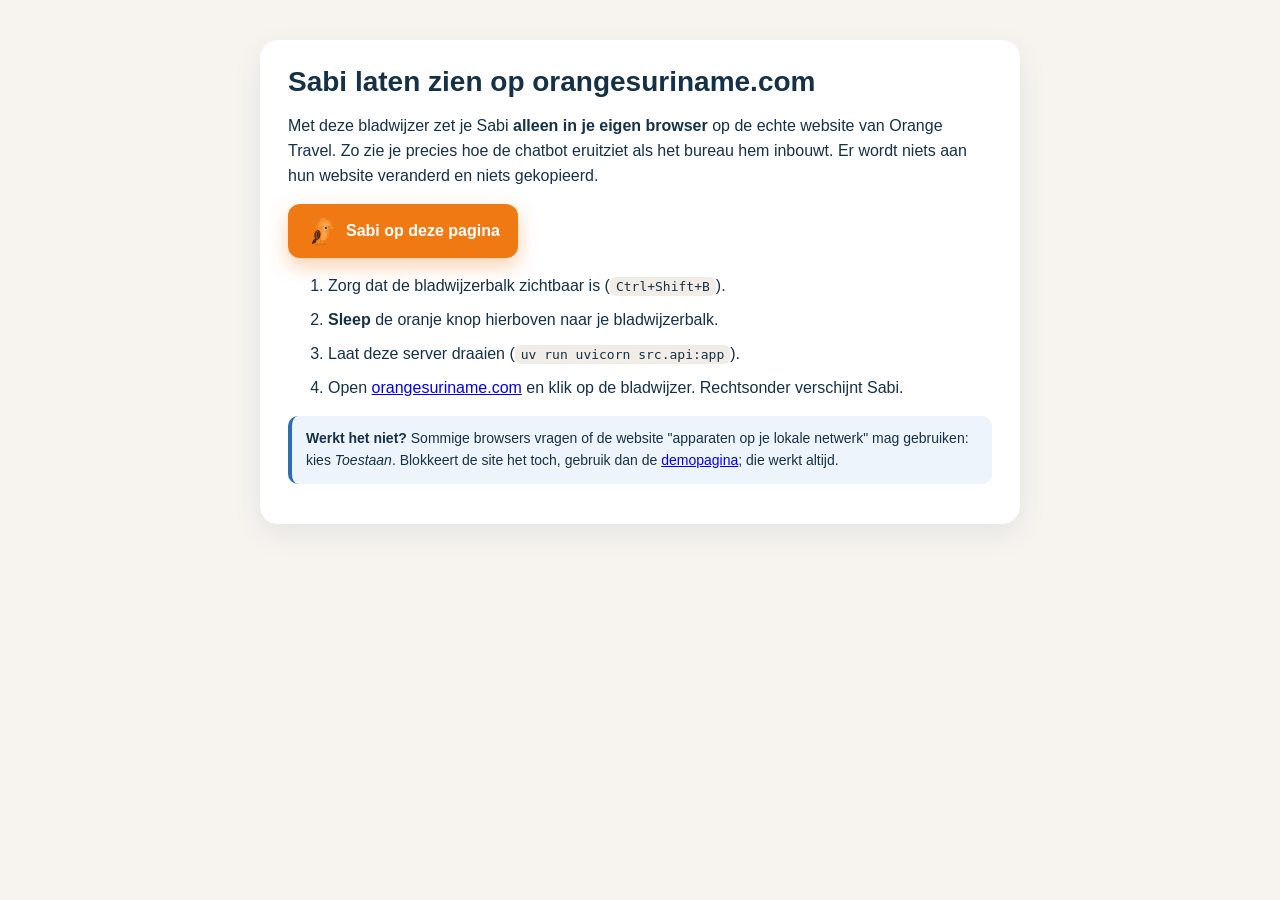
<file: demo/bladwijzer.html>
<!DOCTYPE html>
<html lang="nl">
<head>
<meta charset="utf-8">
<meta name="viewport" content="width=device-width, initial-scale=1">
<title>Sabi op de echte website · demo-bladwijzer</title>
<link rel="icon" href="/widget/sabi.svg">
<style>
  body { margin:0; font-family:-apple-system,BlinkMacSystemFont,"Segoe UI",Roboto,Arial,sans-serif; color:#153147; background:#f7f4f0; }
  main { max-width:760px; margin:40px auto; padding:0 22px; }
  .card { background:#fff; border-radius:18px; padding:26px 28px; box-shadow:0 10px 30px rgba(21,49,71,.08); }
  h1 { margin:0 0 6px; font-size:28px; } p { line-height:1.55; }
  ol li { margin:10px 0; line-height:1.5; }
  .bm { display:inline-flex; align-items:center; gap:10px; background:#f07913; color:#fff; font-weight:800; text-decoration:none;
    padding:12px 18px; border-radius:12px; cursor:grab; box-shadow:0 8px 20px rgba(240,121,19,.35); }
  .bm img { width:30px; }
  .note { background:#eef4fb; border-left:4px solid #2e6db4; padding:12px 14px; border-radius:10px; font-size:14px; }
  code { background:#f1ece6; padding:2px 6px; border-radius:6px; }
</style>
</head>
<body>
<main>
  <div class="card">
    <h1>Sabi laten zien op orangesuriname.com</h1>
    <p>Met deze bladwijzer zet je Sabi <b>alleen in je eigen browser</b> op de echte website van Orange Travel. Zo zie je precies
      hoe de chatbot eruitziet als het bureau hem inbouwt. Er wordt niets aan hun website veranderd en niets gekopieerd.</p>
    <p><a class="bm" id="bm" href="#"><img src="/widget/sabi.svg" alt=""> Sabi op deze pagina</a></p>
    <ol>
      <li>Zorg dat de bladwijzerbalk zichtbaar is (<code>Ctrl+Shift+B</code>).</li>
      <li><b>Sleep</b> de oranje knop hierboven naar je bladwijzerbalk.</li>
      <li>Laat deze server draaien (<code>uv run uvicorn src.api:app</code>).</li>
      <li>Open <a href="https://www.orangesuriname.com/en/tours-in-suriname/" target="_blank" rel="noopener">orangesuriname.com</a>
        en klik op de bladwijzer. Rechtsonder verschijnt Sabi.</li>
    </ol>
    <p class="note"><b>Werkt het niet?</b> Sommige browsers vragen of de website "apparaten op je lokale netwerk" mag gebruiken:
      kies <i>Toestaan</i>. Blokkeert de site het toch, gebruik dan de <a href="/demo">demopagina</a>; die werkt altijd.</p>
  </div>
</main>
<script>
  var src = location.origin + "/widget/sabi.js";
  document.getElementById("bm").href =
    "javascript:(function(){if(window.__orangeSabiLoaded){window.OrangeSabi&&OrangeSabi.open();return;}" +
    "var s=document.createElement('script');s.src='" + src + "';s.dataset.open='true';document.body.appendChild(s);})();";
</script>
</body>
</html>
</file>
